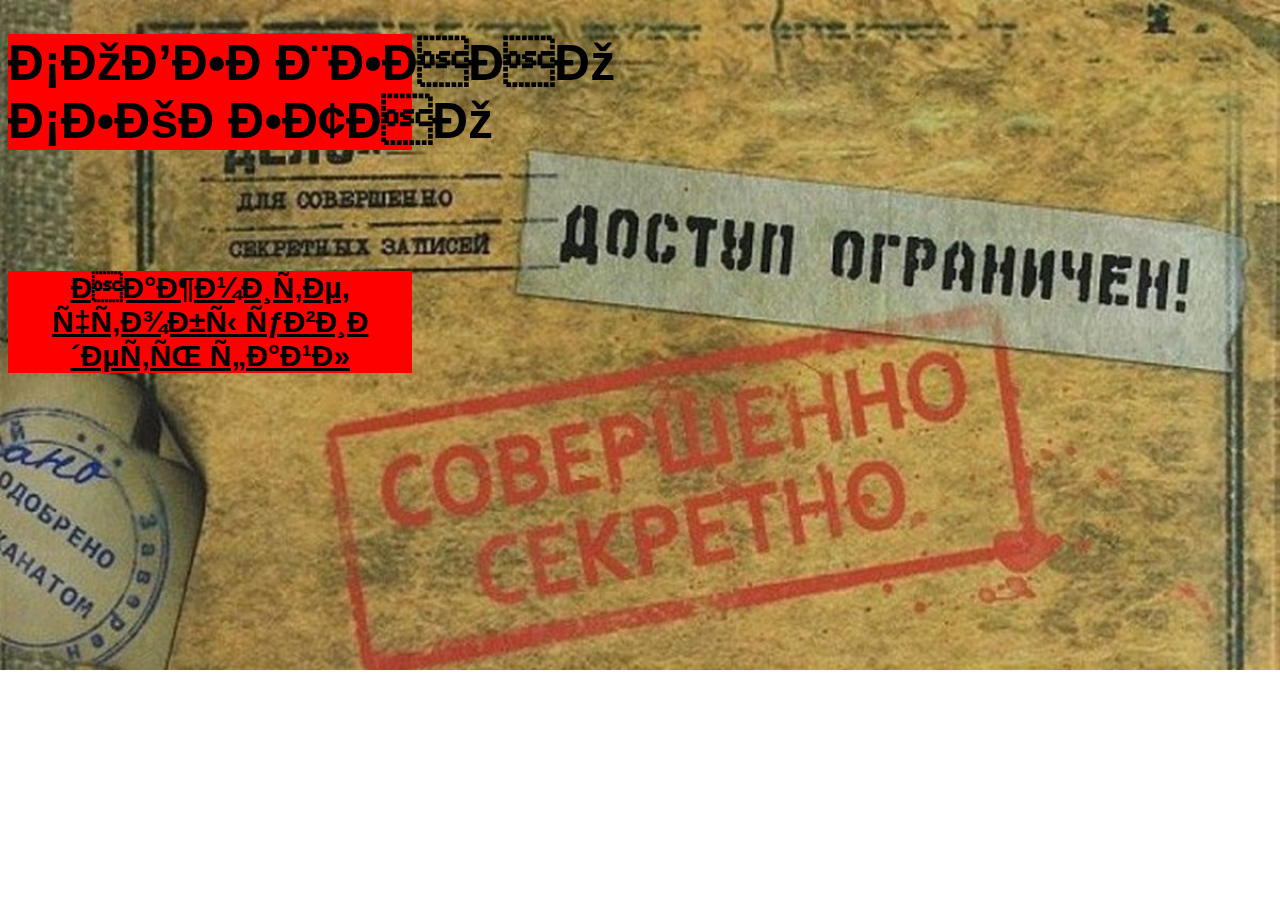
<file: index.html>
<!DOCTYPE html>
<head>
    <title>Полиночка</title>
    <link rel="stylesheet" href="style.css">
    <meta http-equiv="connect-type" content="text/html;charset=UTF-8"/>
</head>
<body>
    <div class="move">
        <h1>СОВЕРШЕННО СЕКРЕТНО</h1>
    </div>
    <br>
    <br>
    <br>
    <br>
    <div class="link">
        <p><a href="second/index.html">Нажмите, чтобы увидеть файл</a></p>
    </div>
</body>
</html>
</file>
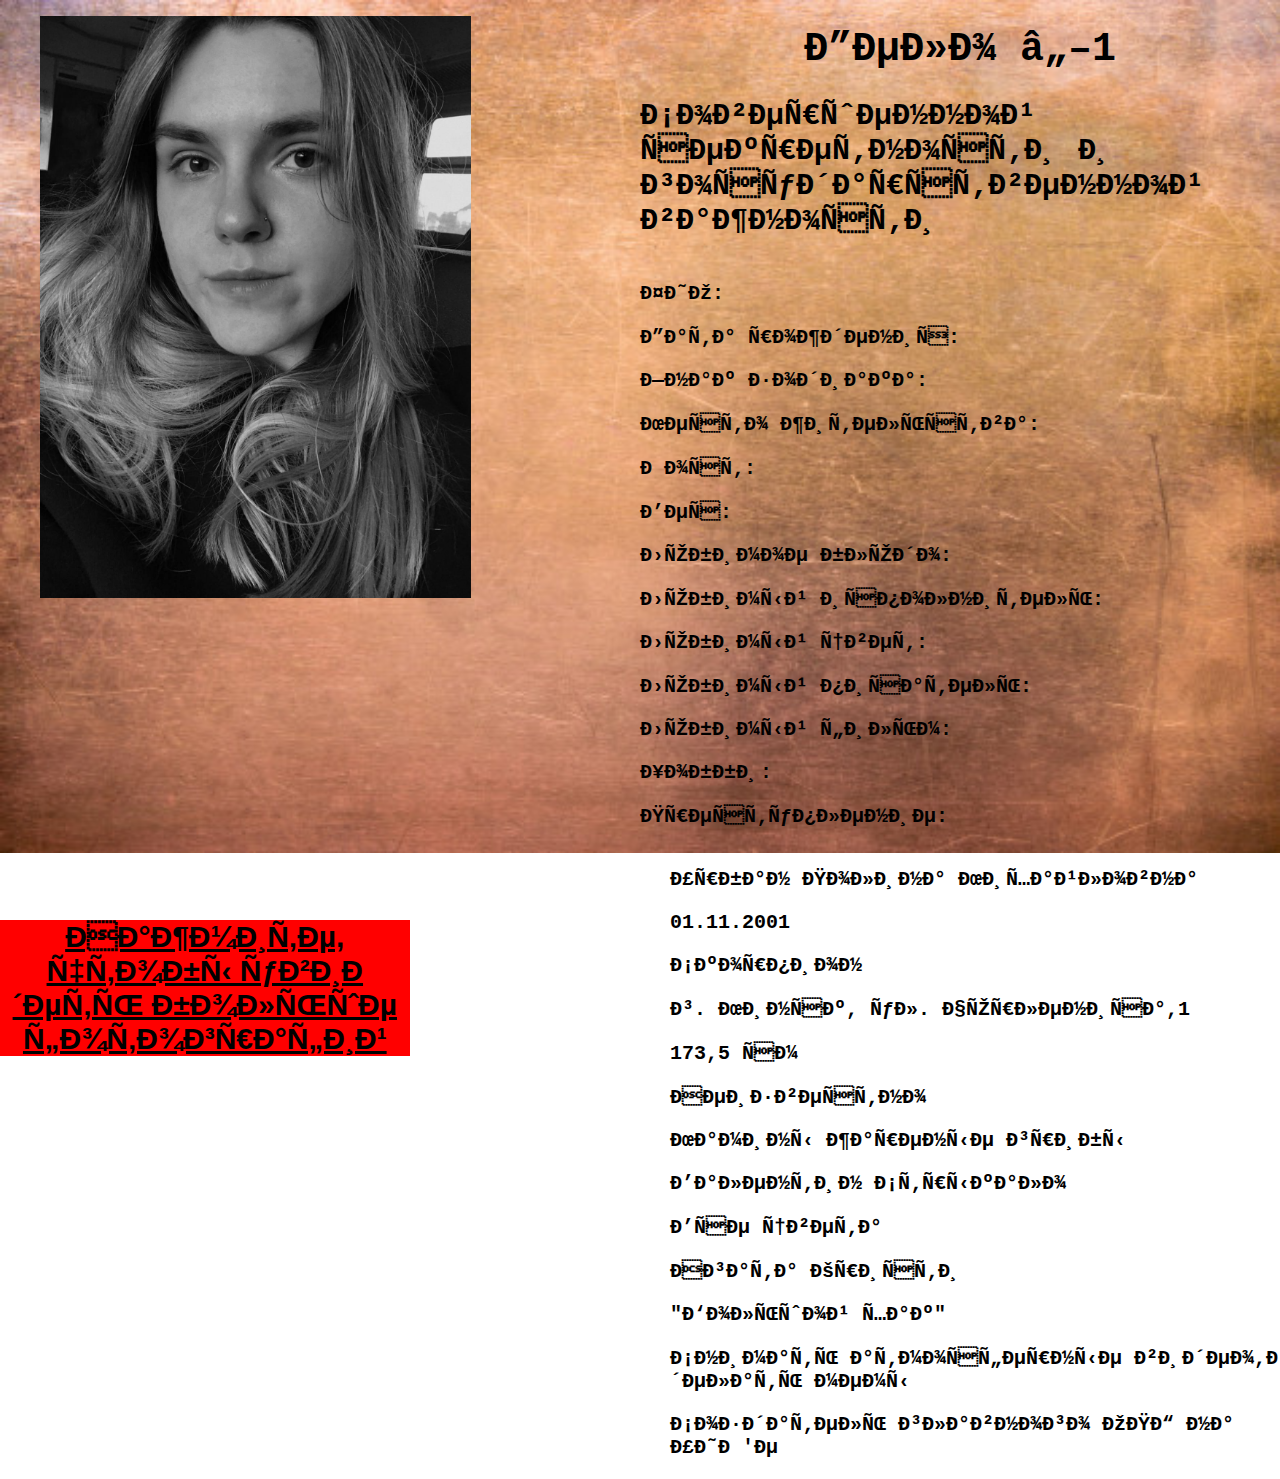
<file: second/index.html>
<!DOCTYPE html>
<head>
    <title>Полиночка</title>
    <link rel="stylesheet" href="style.css">
    <meta http-equiv="connect-type" content="text/html;charset=UTF-8"/>
</head>
<body>
    <div class="box">
        <div class="smallbox">
            <figure><img src="polina.jpg"></figure>
        </div>
        <div class="smallbox">
            <h1>Дело №1</h1>
            <h2>Совершенной секретности и государственной важности</h2>
            <div class="pox">
                <div>
                    <p>ФИО:</p>
                    <p>Дата рождения:</p>
                    <p>Знак зодиака:</p>
                    <p>Место жительства:</p>
                    <p>Рост:</p>
                    <p>Вес:</p>
                    <p>Любимое блюдо:</p>
                    <p>Любимый исполнитель:</p>
                    <p>Любимый цвет:</p>
                    <p>Любимый писатель:</p>
                    <p>Любимый фильм:</p>
                    <p>Хобби:</p>
                    <p>Преступление:</p>
                </div>
                <div class="pox_2">
                    <p>Урбан Полина Михайловна</p>
                    <p>01.11.2001</p>
                    <p>Скорпион</p>
                    <p>г. Минск, ул. Чюрлениса,1</p>
                    <p>173,5 см</p>
                    <p>Неизвестно</p>
                    <p>Мамины жареные грибы</p>
                    <p>Валентин Стрыкало</p>
                    <p>Все цвета</p>
                    <p>Агата Кристи</p>
                    <p>"Большой хак"</p>
                    <p>Снимать атмосферные видео,делать мемы</p>
                    <p>Создатель главного ОПГ на УИР'е</p>
                </div>
            </div>
        </div>
    </div>
    <div class="link">
        <p><a href="third/index.html">Нажмите, чтобы увидеть больше фотографий</a></p>
    </div>
</body>
</html>
</file>
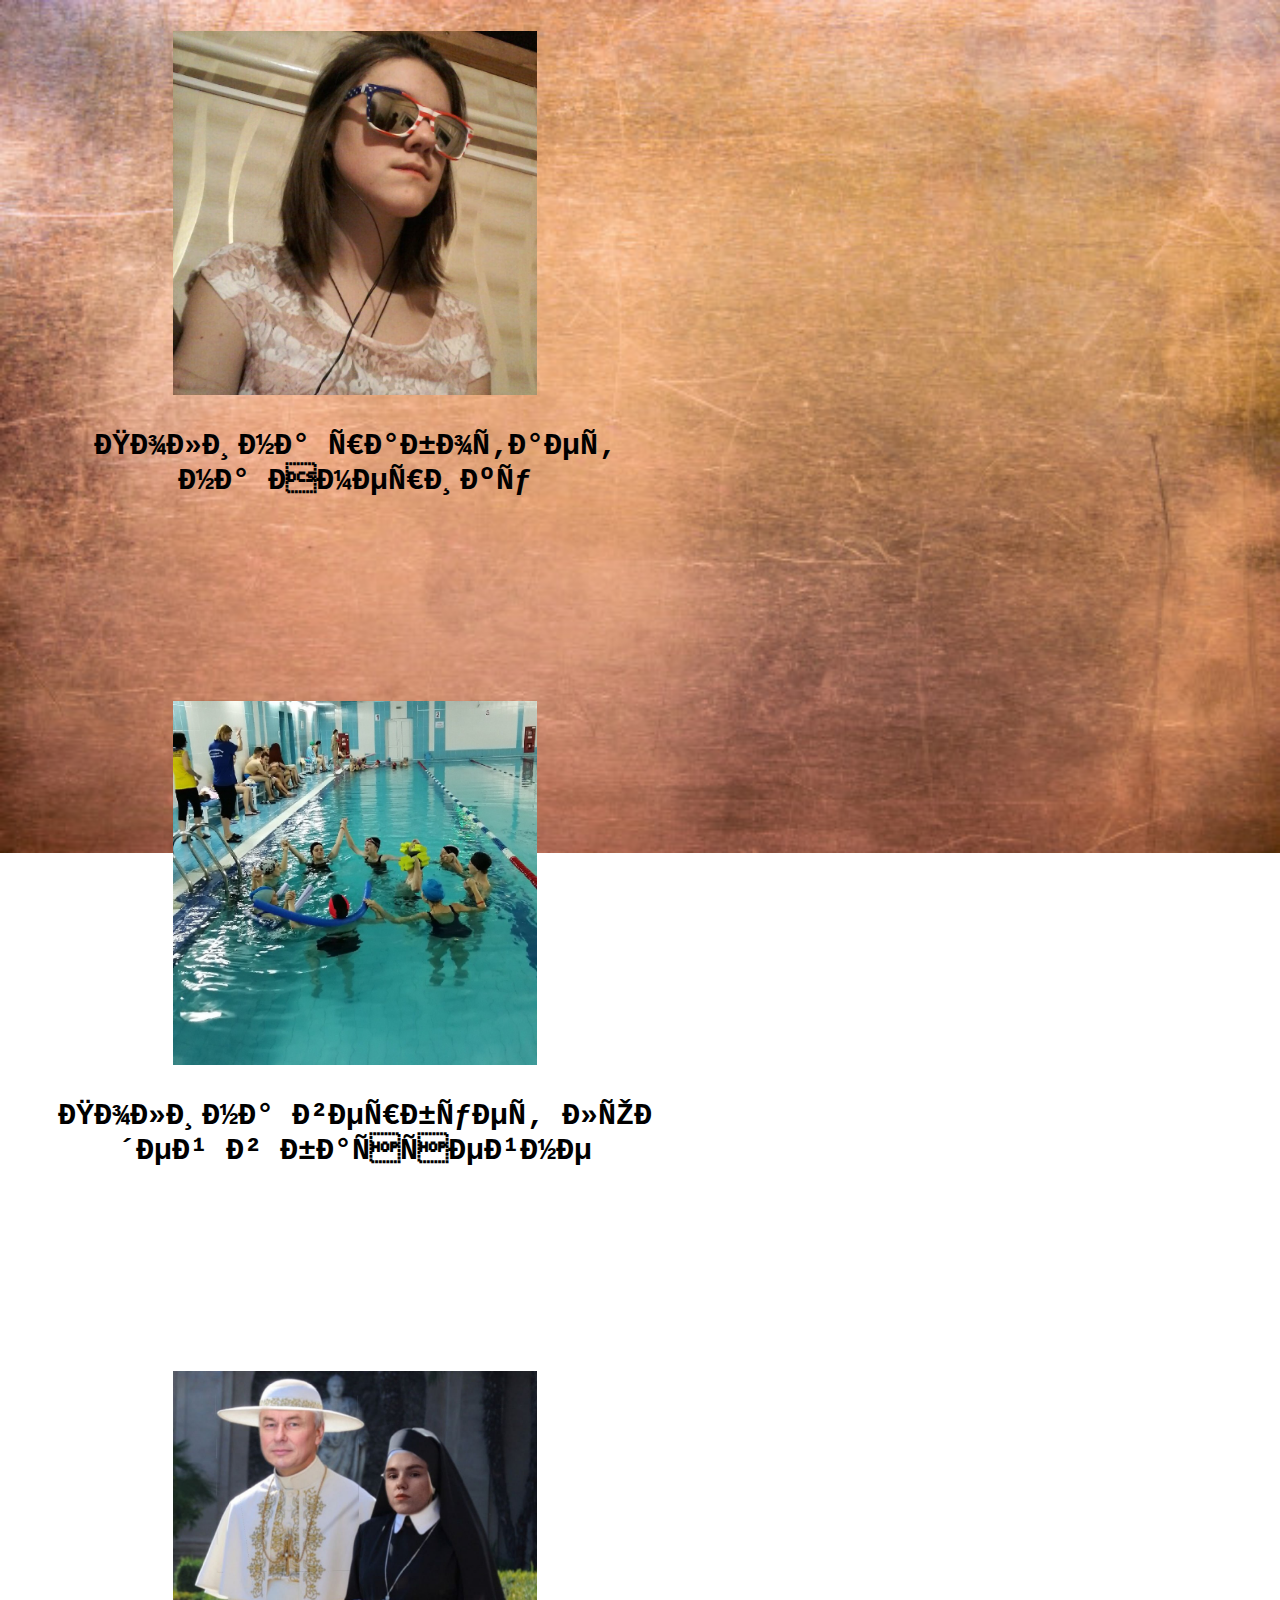
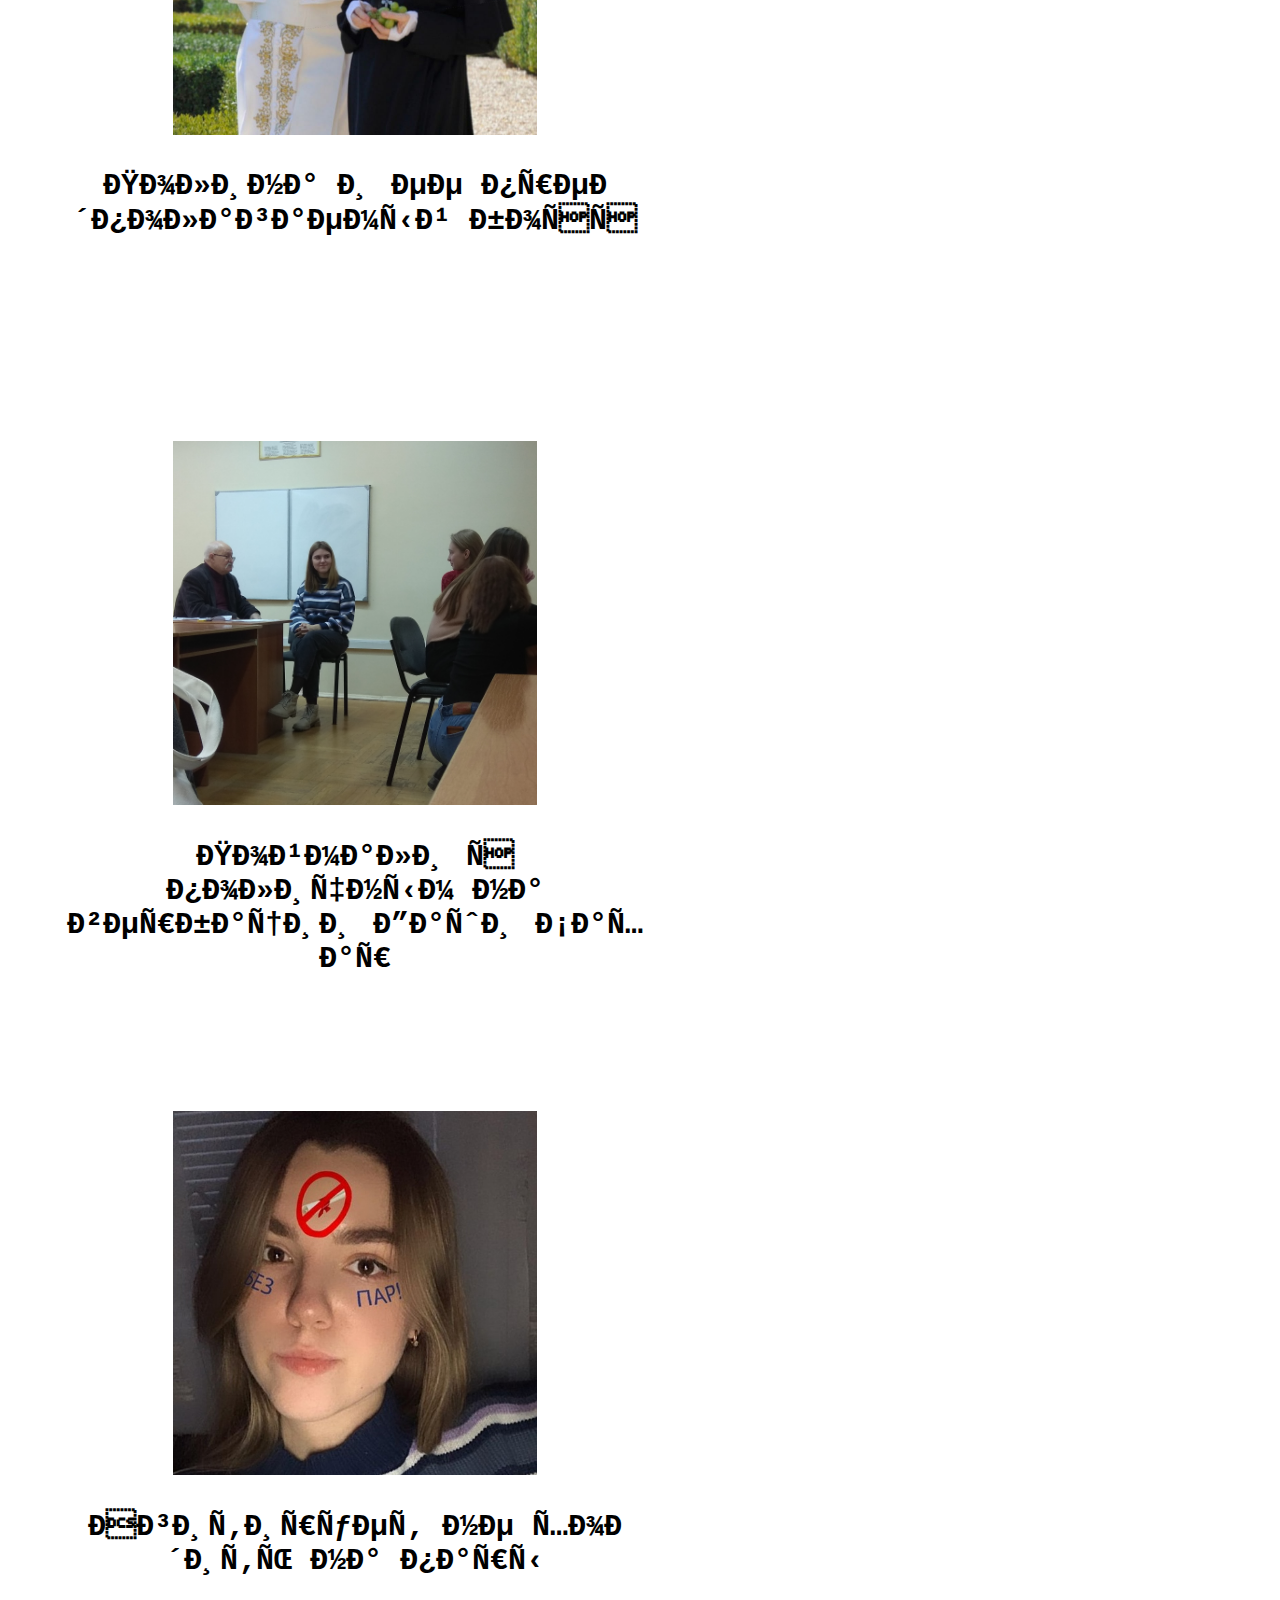
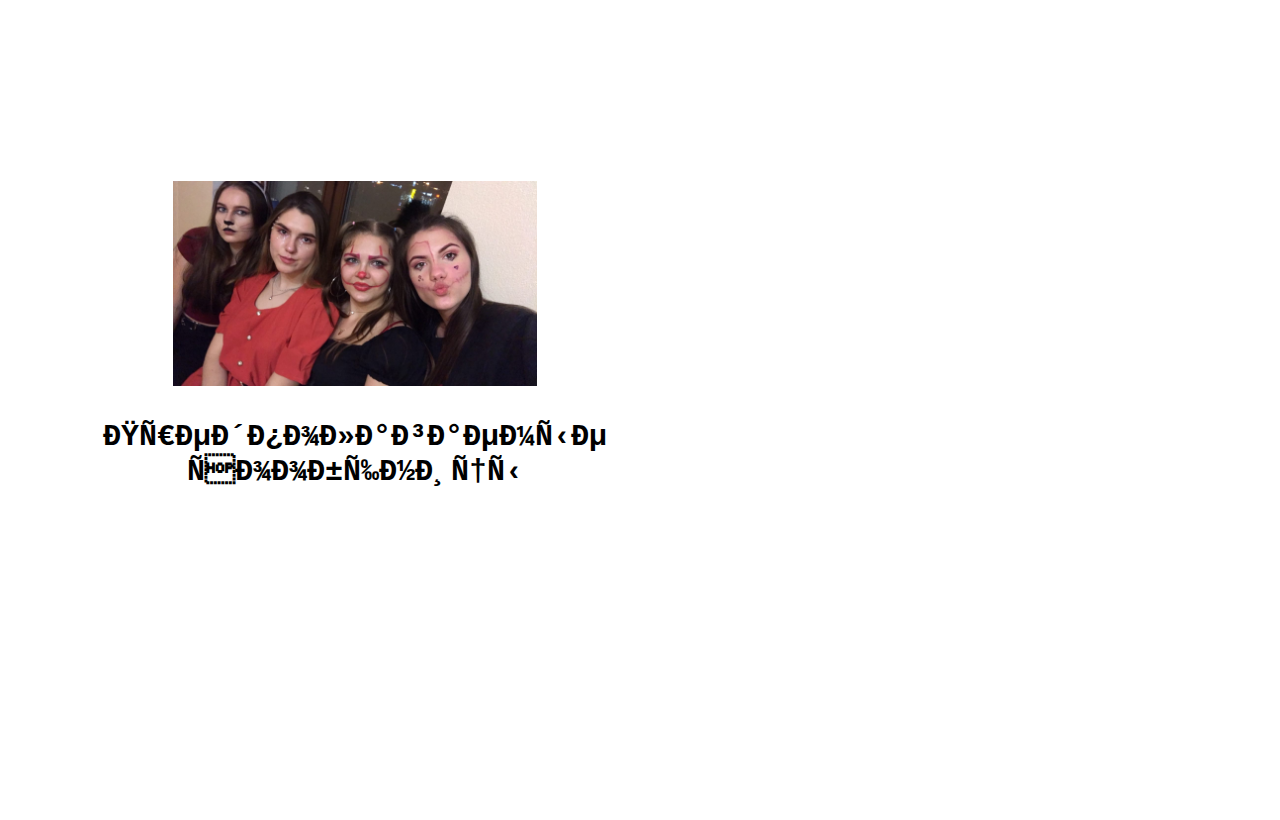
<file: second/third/index.html>
<!DOCTYPE html>
<head>
    <title>Полиночка</title>
    <link rel="stylesheet" href="style.css">
    <meta http-equiv="connect-type" content="text/html;charset=UTF-8"/>
</head>
<body>
    <div class="images">
        <div>
            <figure><img src="polina1.jpg"></figure>
        <h3>Полина работает на Америку</h3>
        </div>
        <div>
            <figure><img src="polina2.jpg"></figure>
        <h3>Полина вербует людей в бассейне</h3>
        </div>
        <div>
            <figure><img src="polina3.jpg"></figure>
        <h3>Полина и ее предполагаемый босс</h3>
        </div>
        <div>
            <figure><img src="polina4.jpg"></figure>
        <h3>Поймали с поличным на вербации Даши Сахар</h3>
        </div>
        <div>
            <figure><img src="polina5.jpg"></figure>
        <h3>Агитирует не ходить на пары</h3>
        </div>
        <div>
            <figure><img src="team.jpg"></figure>
        <h3>Предполагаемые сообщницы</h3>
        </div>
    </div>
</body>
</html>
</file>
<file: style.css>
body{
    background: url(secret.jpg) no-repeat;
    background-size: 100%;
}
.move{
    width: 32%;
    height: auto;
    background: red;
    position: relative;
    animation: mymove 4s infinite;
    text-align: center;
}
.move h1{
    font-weight: 600;
    font-family: Impact, Haettenschweiler, 'Arial Narrow Bold', sans-serif;
    font-size: 50px;

}
@keyframes mymove {
    0% { top: 0px; left: 0px;}
    25% { top: 0px; left: 68%;}
    50% { top: 100px; left: 68%; background:red; }
    75% { top: 100px; left: 0px;}
    100% { top: 0px; left: 0px; background: red; }
}
.link{
    width: 32%;
    height: auto;
    background: red;
    position: relative;
    text-align: center;
    animation-name: slide;
    transition: width 3s;
}
.link a:link{
    font-weight: 600;
    font-size: 30px;
    font-family: Impact, Haettenschweiler, 'Arial Narrow Bold', sans-serif;
    color: black;
}
.link:hover{
    width: 100%;
    text-align: center;
}
</file>
<file: second/style.css>
body{
    background: url(fon.jpg) no-repeat;
    background-size: 100%;
    margin: 0;
}
p{
    font-size: 20px;
    font-family: 'Courier New', Courier, monospace;
    font-weight: 800;
}
.box{
    display: flex;
    flex-direction: row;
    flex-wrap: wrap;
    width: 100%;
}
.smallbox{
    width: 50%;
    height: 100vh; 
}
.smallbox figure img{
    width: 77%;
    height: 100%;
    -webkit-filter: grayscale(100%);
	filter: grayscale(100%);
	-webkit-transition: .3s ease-in-out;
	transition: .3s ease-in-out;
}
.smallbox figure:hover img {
	-webkit-filter: grayscale(0);
	filter: grayscale(0);
}
.pox{
    display: flex;
    flex-direction: row;
    flex-wrap: wrap;
    width: 100%;
    height: 100%;
}
.pox .pox_2{
    padding-left: 30px;
}
h1{
    font-size: 40px;
    font-family: 'Courier New', Courier, monospace;
    font-weight: 1200;
    text-align: center;
}
h2{
    font-size: 30px;
    font-family: 'Courier New', Courier, monospace;
    font-weight: 800;
}
.link{
    width: 32%;
    height: auto;
    background: red;
    position: relative;
    text-align: center;
    animation-name: slide;
    transition: width 3s;
}
 a:link{
    font-weight: 600;
    font-size: 30px;
    font-family: Impact, Haettenschweiler, 'Arial Narrow Bold', sans-serif;
    color: black;
}
.link:hover{
    width: 100%;
    text-align: center;
}
</file>
<file: second/third/style.css>
body{
    background: url(fon.jpg) no-repeat;
    background-size: 100%;
    margin: 0;
    background-attachment: fixed;
}
.images{
    display: flex;
    flex-direction: row;
    flex-wrap: wrap;
    text-align: center;
    margin: 0 auto;
}
.images div{   
	margin: 0 40px 40px 40px; 
    padding: 15px;
    width: 600px;
    height: 600px;
    position: relative;
}
img{
    position: relative;
    width: 70%;
    height:70%;
    transition: 1s;
}
img:hover{
    transform: scale(1.1); 
}
h3{
    font-size: 30px;
    font-family: 'Courier New', Courier, monospace;
    font-weight: 800;
}
div figure img {
	opacity: 1;
	-webkit-transition: .3s ease-in-out;
	transition: .3s ease-in-out;
}
div figure:hover img {
	opacity: .5;
}
</file>
